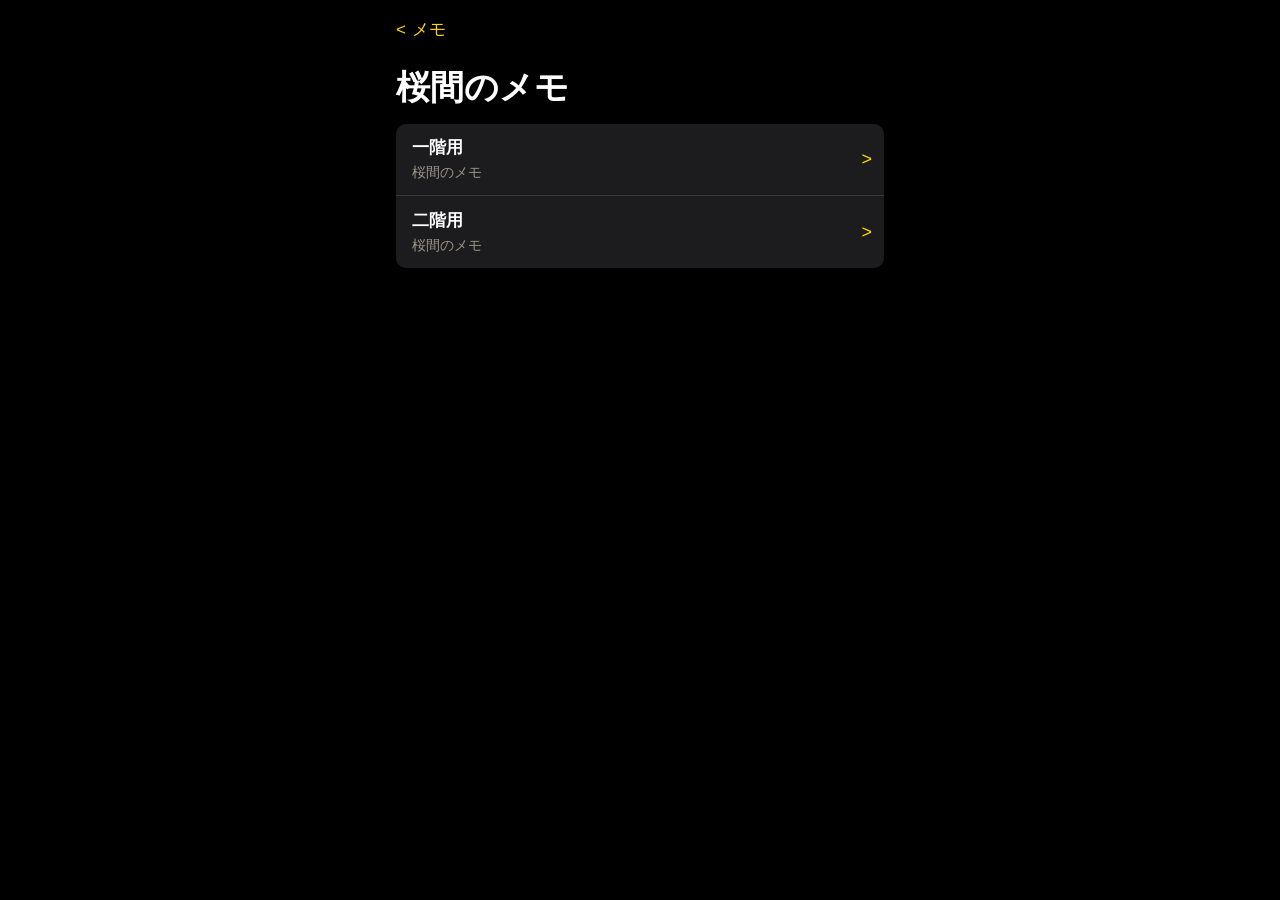
<file: index.html>
<!doctype html>
<html lang="ja">
<head>
  <meta charset="utf-8">
  <meta http-equiv="cache-control" content="no-cache">
  <meta http-equiv="pragma" content="no-cache">
  <meta name="viewport" content="width=device-width, initial-scale=1, viewport-fit=cover">
  <title>桜間のメモ</title>
  <link rel="stylesheet" href="style.css">
</head>
<body>
  <main class="phone-shell">
    <header class="notes-topbar">
      <p class="back-link">メモ</p>
    </header>
    <article class="memo-detail">
      <h1>桜間のメモ</h1>
      <nav class="memo-list" aria-label="入口">
        <a class="memo-row" href="1f.html">
          <span class="memo-row-body">
            <span class="memo-row-title">一階用</span>
            <span class="memo-row-preview">桜間のメモ</span>
          </span>
          <span class="memo-row-meta">&gt;</span>
        </a>
        <a class="memo-row" href="2f.html">
          <span class="memo-row-body">
            <span class="memo-row-title">二階用</span>
            <span class="memo-row-preview">桜間のメモ</span>
          </span>
          <span class="memo-row-meta">&gt;</span>
        </a>
      </nav>
    </article>
  </main>
</body>
</html>
</file>
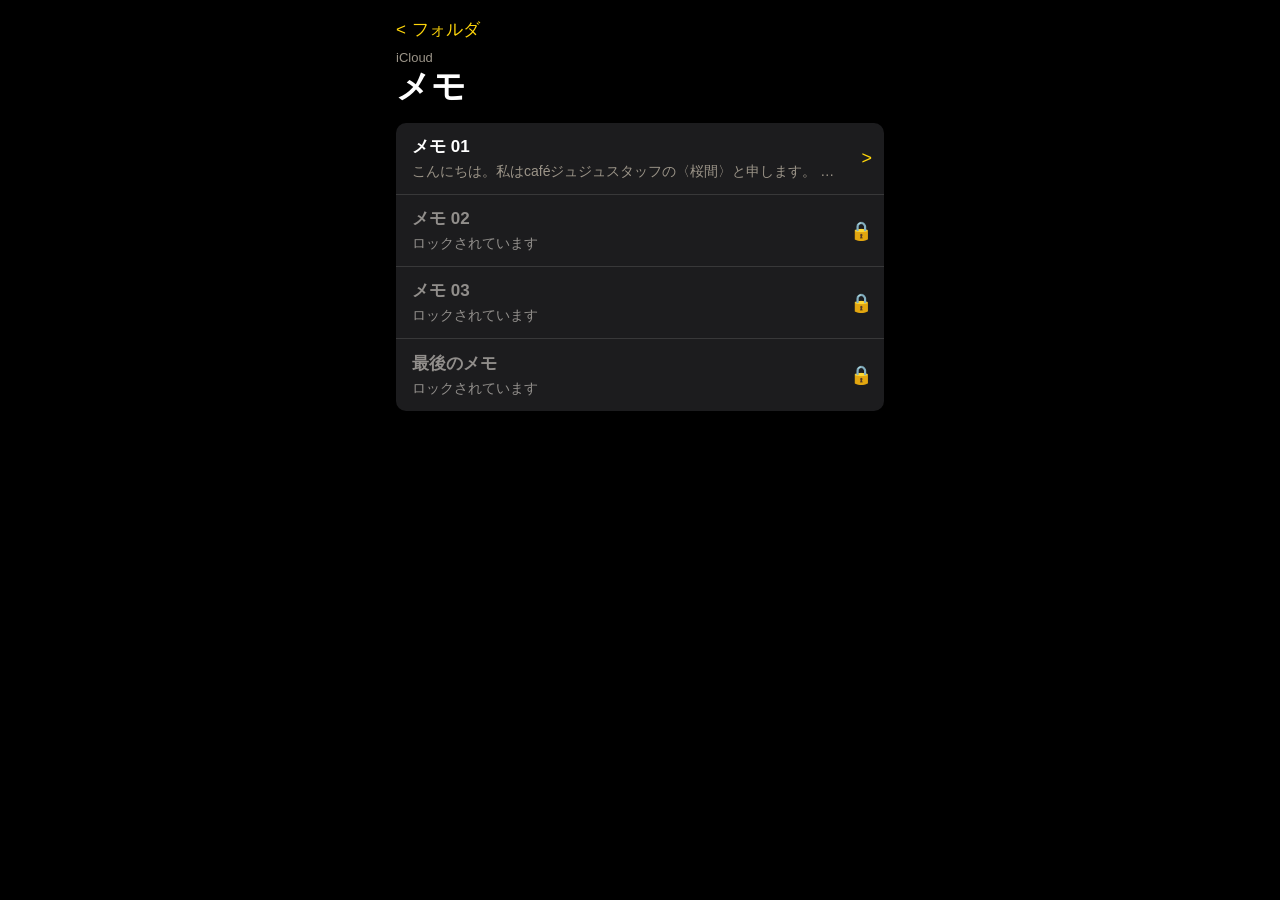
<file: 1f.html>
<!doctype html>
<html lang="ja">
<head>
  <meta charset="utf-8">
  <meta http-equiv="cache-control" content="no-cache">
  <meta http-equiv="pragma" content="no-cache">
  <meta name="viewport" content="width=device-width, initial-scale=1, viewport-fit=cover">
  <title>桜間のメモ</title>
  <link rel="stylesheet" href="style.css">
</head>
<body data-view="list" data-entry="1f">
  <main class="phone-shell">
    <header class="notes-topbar">
      <p class="back-link">フォルダ</p>
      <button id="reset-button" class="plain-button" type="button" hidden>リセット</button>
    </header>

    <section id="list-view" class="notes-list-view" aria-labelledby="page-title">
      <p class="folder-label">iCloud</p>
      <h1 id="page-title">メモ</h1>
      <div id="memo-list" class="memo-list" aria-label="桜間のメモ一覧"></div>
    </section>

    <section id="detail-view" class="memo-detail-view" hidden>
      <header class="notes-topbar detail-topbar">
        <a id="memo-back-link" class="back-link" href="#">メモ</a>
        <p class="detail-date">最近</p>
      </header>
      <article id="memo-detail" class="memo-detail" aria-live="polite"></article>
    </section>
  </main>

  <dialog id="unlock-dialog" class="unlock-dialog">
    <form id="unlock-form" method="dialog">
      <p id="unlock-title" class="dialog-title">ロックされたメモ</p>
      <p id="unlock-help" class="dialog-help">パスワードを入力してください。</p>
      <input id="password" name="password" type="text" inputmode="text" autocomplete="off" autocapitalize="off">
      <p id="error-message" class="error-message" role="status"></p>
      <div class="dialog-actions">
        <button id="cancel-button" class="dialog-button muted" type="button">キャンセル</button>
        <button class="dialog-button" type="submit">解除</button>
      </div>
    </form>
  </dialog>

  <script src="script.js"></script>
</body>
</html>
</file>
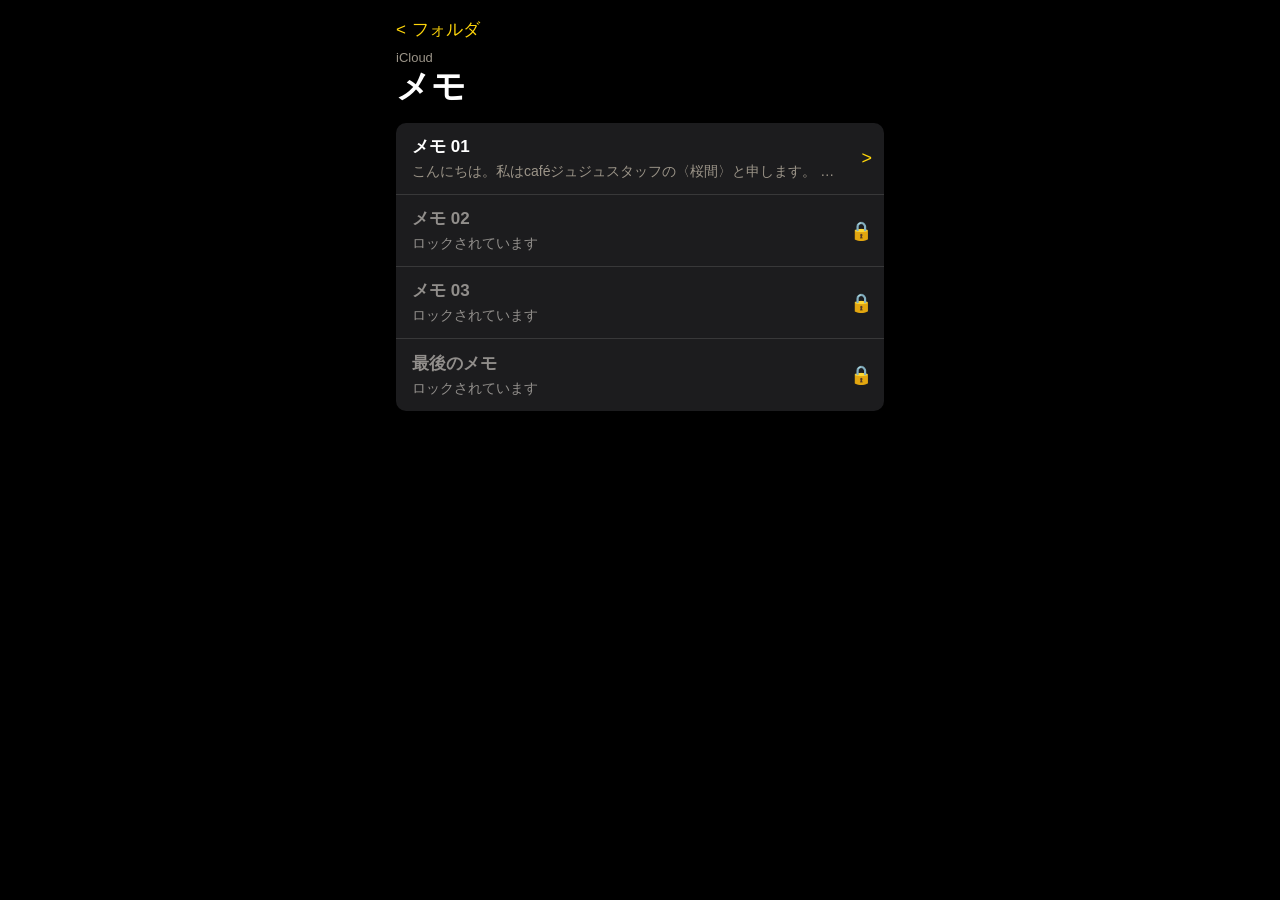
<file: 2f-01.html>
<!doctype html>
<html lang="ja">
<head>
  <meta charset="utf-8">
  <meta name="viewport" content="width=device-width, initial-scale=1, viewport-fit=cover">
  <meta http-equiv="refresh" content="0; url=2f.html">
  <title>桜間のメモ</title>
  <link rel="stylesheet" href="style.css">
</head>
<body>
  <main class="phone-shell">
    <header class="notes-topbar">
      <p class="back-link">メモ</p>
    </header>
    <article class="memo-detail">
      <h1>桜間のメモ</h1>
      <p class="note-body"><a class="back-link" href="2f.html">二階用のメモを開く</a></p>
    </article>
  </main>
</body>
</html>
</file>
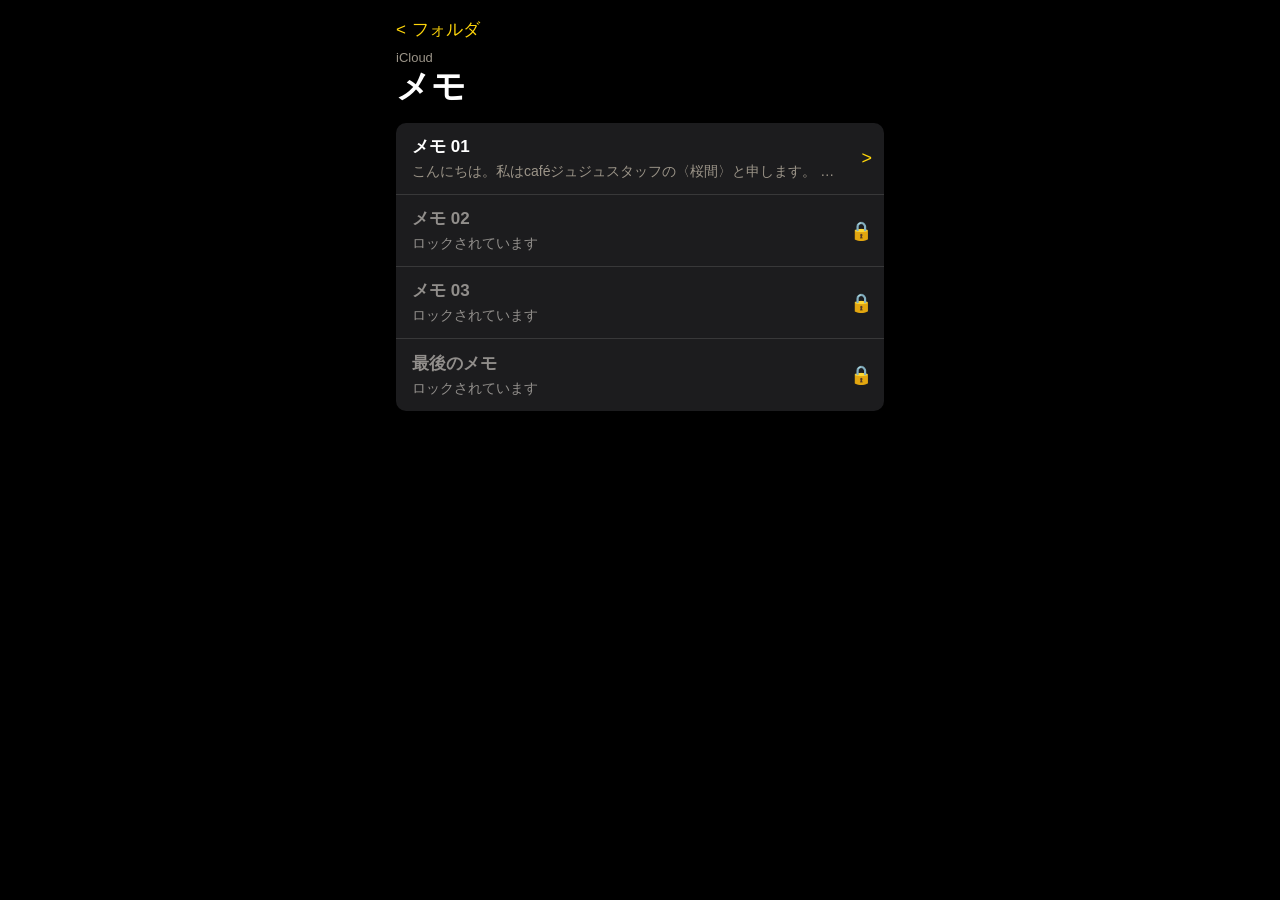
<file: 2f.html>
<!doctype html>
<html lang="ja">
<head>
  <meta charset="utf-8">
  <meta http-equiv="cache-control" content="no-cache">
  <meta http-equiv="pragma" content="no-cache">
  <meta name="viewport" content="width=device-width, initial-scale=1, viewport-fit=cover">
  <title>桜間のメモ</title>
  <link rel="stylesheet" href="style.css">
</head>
<body data-view="list" data-entry="2f">
  <main class="phone-shell">
    <header class="notes-topbar">
      <p class="back-link">フォルダ</p>
      <button id="reset-button" class="plain-button" type="button" hidden>リセット</button>
    </header>

    <section id="list-view" class="notes-list-view" aria-labelledby="page-title">
      <p class="folder-label">iCloud</p>
      <h1 id="page-title">メモ</h1>
      <div id="memo-list" class="memo-list" aria-label="桜間のメモ一覧"></div>
    </section>

    <section id="detail-view" class="memo-detail-view" hidden>
      <header class="notes-topbar detail-topbar">
        <a id="memo-back-link" class="back-link" href="#">メモ</a>
        <p class="detail-date">最近</p>
      </header>
      <article id="memo-detail" class="memo-detail" aria-live="polite"></article>
    </section>
  </main>

  <dialog id="unlock-dialog" class="unlock-dialog">
    <form id="unlock-form" method="dialog">
      <p id="unlock-title" class="dialog-title">ロックされたメモ</p>
      <p id="unlock-help" class="dialog-help">パスワードを入力してください。</p>
      <input id="password" name="password" type="text" inputmode="text" autocomplete="off" autocapitalize="off">
      <p id="error-message" class="error-message" role="status"></p>
      <div class="dialog-actions">
        <button id="cancel-button" class="dialog-button muted" type="button">キャンセル</button>
        <button class="dialog-button" type="submit">解除</button>
      </div>
    </form>
  </dialog>

  <script src="script.js"></script>
</body>
</html>
</file>
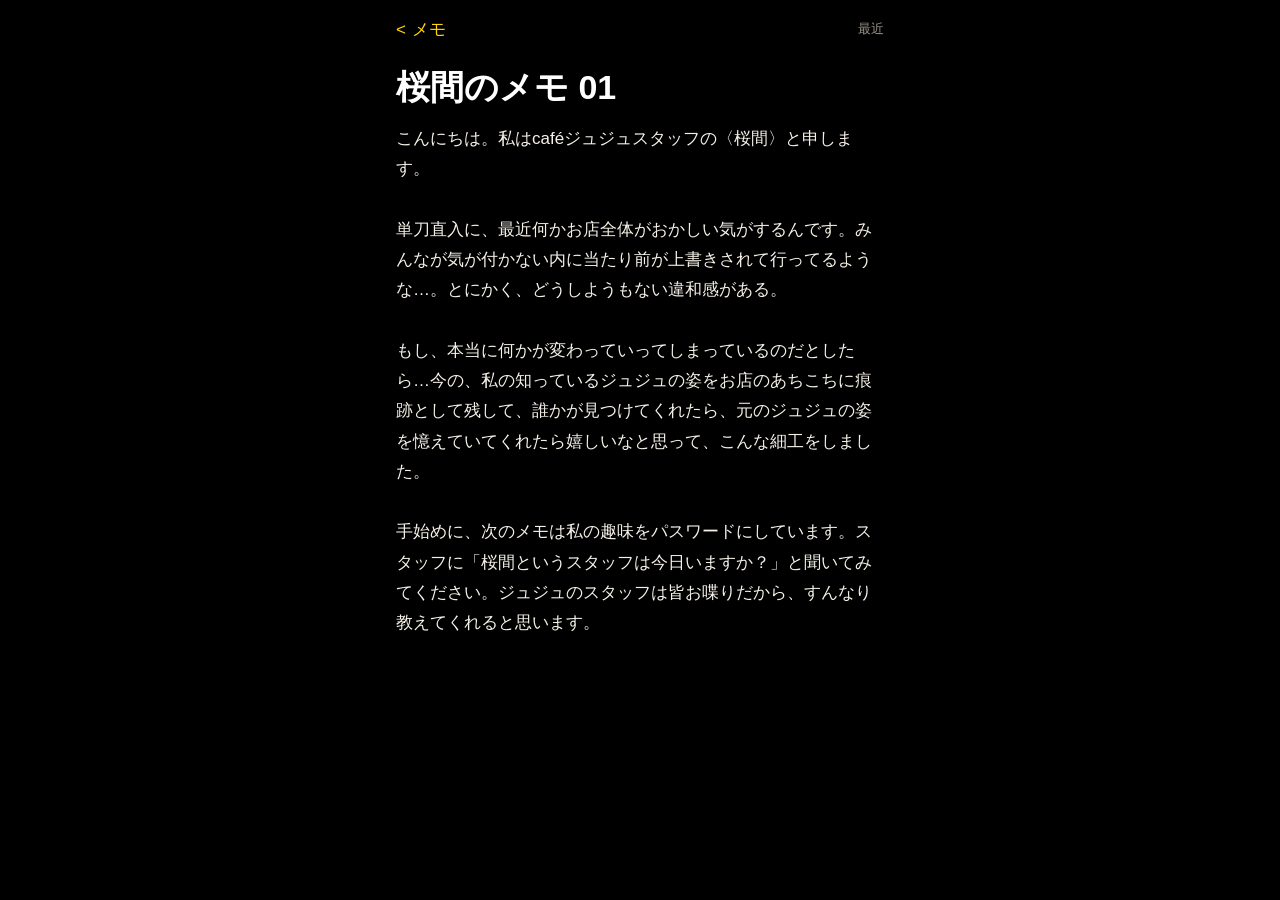
<file: memo.html>
<!doctype html>
<html lang="ja">
<head>
  <meta charset="utf-8">
  <meta http-equiv="cache-control" content="no-cache">
  <meta http-equiv="pragma" content="no-cache">
  <meta name="viewport" content="width=device-width, initial-scale=1, viewport-fit=cover">
  <title>桜間のメモ</title>
  <link rel="stylesheet" href="style.css">
</head>
<body data-view="detail">
  <main class="phone-shell">
    <header class="notes-topbar">
      <a id="memo-back-link" class="back-link" href="1f.html">メモ</a>
      <p id="detail-date" class="detail-date">最近</p>
    </header>

    <article id="memo-detail" class="memo-detail" aria-live="polite"></article>
  </main>

  <script src="script.js"></script>
</body>
</html>
</file>
<file: style.css>
:root {
  color-scheme: dark;
  --bg: #000;
  --panel: #1c1c1e;
  --panel-2: #2c2c2e;
  --text: #f5f1e8;
  --subtext: #9b9488;
  --line: rgba(255, 255, 255, 0.12);
  --ios-yellow: #ffd60a;
  --danger: #ff9f92;
}

* {
  box-sizing: border-box;
}

html,
body {
  min-height: 100%;
}

body {
  margin: 0;
  background: var(--bg);
  color: var(--text);
  font-family: -apple-system, BlinkMacSystemFont, "Hiragino Sans", "Yu Gothic", "YuGothic", Meiryo, sans-serif;
  letter-spacing: 0;
}

button,
input {
  font: inherit;
}

button {
  color: inherit;
}

.phone-shell {
  width: min(100%, 520px);
  min-height: 100svh;
  margin: 0 auto;
  padding: calc(env(safe-area-inset-top) + 8px) 16px calc(env(safe-area-inset-bottom) + 28px);
}

.notes-topbar {
  display: flex;
  align-items: center;
  justify-content: space-between;
  min-height: 42px;
}

.back-link,
.plain-button {
  margin: 0;
  border: 0;
  background: transparent;
  color: var(--ios-yellow);
  padding: 8px 0;
  font-size: 17px;
  text-decoration: none;
}

.back-link::before {
  content: "<";
  margin-right: 6px;
}

.plain-button {
  font-size: 13px;
  opacity: 0.72;
}

.folder-label,
.detail-date {
  margin: 0;
  color: var(--subtext);
  font-size: 13px;
}

.notes-list-view h1,
.memo-detail h1 {
  margin: 2px 0 18px;
  color: #fff;
  font-size: 34px;
  font-weight: 700;
  line-height: 1.12;
}

.memo-list {
  overflow: hidden;
  border-radius: 10px;
  background: var(--panel);
}

.memo-row {
  display: grid;
  grid-template-columns: minmax(0, 1fr) 28px;
  align-items: center;
  width: 100%;
  min-height: 72px;
  border: 0;
  border-bottom: 1px solid var(--line);
  background: transparent;
  color: var(--text);
  padding: 12px 12px 12px 16px;
  text-align: left;
  text-decoration: none;
}

.memo-row:last-child {
  border-bottom: 0;
}

.memo-row:active {
  background: rgba(255, 255, 255, 0.06);
}

.memo-row.locked {
  cursor: pointer;
}

.memo-row-body {
  min-width: 0;
}

.memo-row-title {
  display: block;
  overflow: hidden;
  color: #fff;
  font-size: 17px;
  font-weight: 600;
  line-height: 1.3;
  text-overflow: ellipsis;
  white-space: nowrap;
}

.memo-row-preview {
  display: block;
  overflow: hidden;
  margin-top: 4px;
  color: var(--subtext);
  font-size: 14px;
  line-height: 1.35;
  text-overflow: ellipsis;
  white-space: nowrap;
}

.memo-row-meta {
  color: var(--ios-yellow);
  font-size: 18px;
  text-align: right;
}

.memo-row.locked .memo-row-title,
.memo-row.locked .memo-row-preview {
  color: rgba(245, 241, 232, 0.54);
}

.memo-detail {
  padding-top: 8px;
}

.memo-detail h1 {
  margin-top: 10px;
}

.note-body {
  margin: 0;
  color: var(--text);
  font-size: 17px;
  line-height: 1.78;
  white-space: pre-line;
}

.unlock-dialog {
  width: min(calc(100vw - 36px), 340px);
  border: 0;
  border-radius: 14px;
  background: rgba(44, 44, 46, 0.98);
  color: var(--text);
  padding: 0;
}

.unlock-dialog::backdrop {
  background: rgba(0, 0, 0, 0.58);
}

.unlock-dialog form {
  padding: 20px 16px 0;
}

.dialog-title {
  margin: 0;
  text-align: center;
  font-size: 17px;
  font-weight: 700;
}

.dialog-help {
  margin: 8px 0 14px;
  color: rgba(245, 241, 232, 0.72);
  text-align: center;
  font-size: 13px;
  line-height: 1.45;
}

.unlock-dialog input {
  width: 100%;
  min-height: 42px;
  border: 1px solid rgba(255, 255, 255, 0.12);
  border-radius: 8px;
  background: #1c1c1e;
  color: var(--text);
  padding: 9px 11px;
  outline: none;
}

.unlock-dialog input:focus {
  border-color: rgba(255, 214, 10, 0.75);
}

.error-message {
  min-height: 18px;
  margin: 8px 0 2px;
  color: var(--danger);
  font-size: 12px;
  text-align: center;
}

.dialog-actions {
  display: grid;
  grid-template-columns: 1fr 1fr;
  margin: 8px -16px 0;
  border-top: 1px solid var(--line);
}

.dialog-button {
  min-height: 46px;
  border: 0;
  border-left: 1px solid var(--line);
  background: transparent;
  color: var(--ios-yellow);
  font-size: 17px;
}

.dialog-button:first-child {
  border-left: 0;
}

.dialog-button.muted {
  color: rgba(245, 241, 232, 0.74);
}

@media (max-width: 360px) {
  .phone-shell {
    padding-left: 12px;
    padding-right: 12px;
  }

  .notes-list-view h1,
  .memo-detail h1 {
    font-size: 31px;
  }
}
</file>
